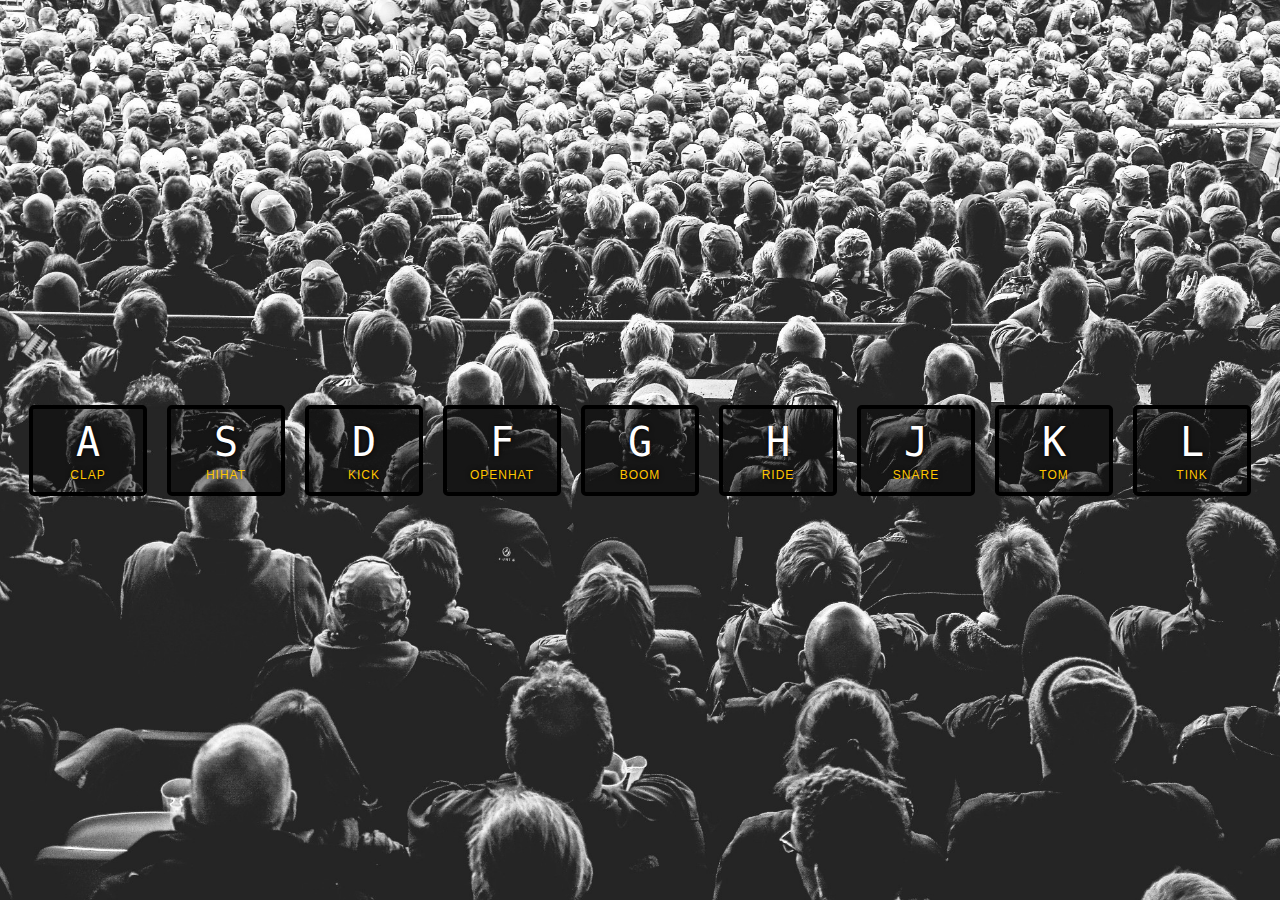
<file: 01 - JavaScript Drum Kit/index.html>
<!DOCTYPE html>
<html lang="en">
<head>
    <meta charset="UTF-8">
    <title>JS Drum Kit</title>
    <link rel="stylesheet" href="style.css">
</head>
<body>


<div class="keys">
    <div data-key="65" class="key">
        <kbd>A</kbd>
        <span class="sound">clap</span>
    </div>
    <div data-key="83" class="key">
        <kbd>S</kbd>
        <span class="sound">hihat</span>
    </div>
    <div data-key="68" class="key">
        <kbd>D</kbd>
        <span class="sound">kick</span>
    </div>
    <div data-key="70" class="key">
        <kbd>F</kbd>
        <span class="sound">openhat</span>
    </div>
    <div data-key="71" class="key">
        <kbd>G</kbd>
        <span class="sound">boom</span>
    </div>
    <div data-key="72" class="key">
        <kbd>H</kbd>
        <span class="sound">ride</span>
    </div>
    <div data-key="74" class="key">
        <kbd>J</kbd>
        <span class="sound">snare</span>
    </div>
    <div data-key="75" class="key">
        <kbd>K</kbd>
        <span class="sound">tom</span>
    </div>
    <div data-key="76" class="key">
        <kbd>L</kbd>
        <span class="sound">tink</span>
    </div>
</div>

<audio data-key="65" src="sounds/clap.wav"></audio>
<audio data-key="83" src="sounds/hihat.wav"></audio>
<audio data-key="68" src="sounds/kick.wav"></audio>
<audio data-key="70" src="sounds/openhat.wav"></audio>
<audio data-key="71" src="sounds/boom.wav"></audio>
<audio data-key="72" src="sounds/ride.wav"></audio>
<audio data-key="74" src="sounds/snare.wav"></audio>
<audio data-key="75" src="sounds/tom.wav"></audio>
<audio data-key="76" src="sounds/tink.wav"></audio>

<script>

function removeTransition (e) {
  if (e.propertyName !== 'transform') {
    return
  }
  this.classList.remove('playing')
}

function playSound (e) {
  const keyValue = e.type === 'click' ? this.dataset.key : e.keyCode
  const audio = document.querySelector(`audio[data-key="${keyValue}"]`)
  const key = document.querySelector(`.key[data-key="${keyValue}"]`)

  if (!audio) {
    return
  }

  audio.currentTime = 0
  audio.play()

  key.classList.add('playing')
}

const keys = document.querySelectorAll('.key')
keys.forEach(key => {
    key.addEventListener('transitionend', removeTransition)
    key.addEventListener('click', playSound)

})

window.addEventListener('keydown', playSound)



</script>

</body>
</html>
</file>
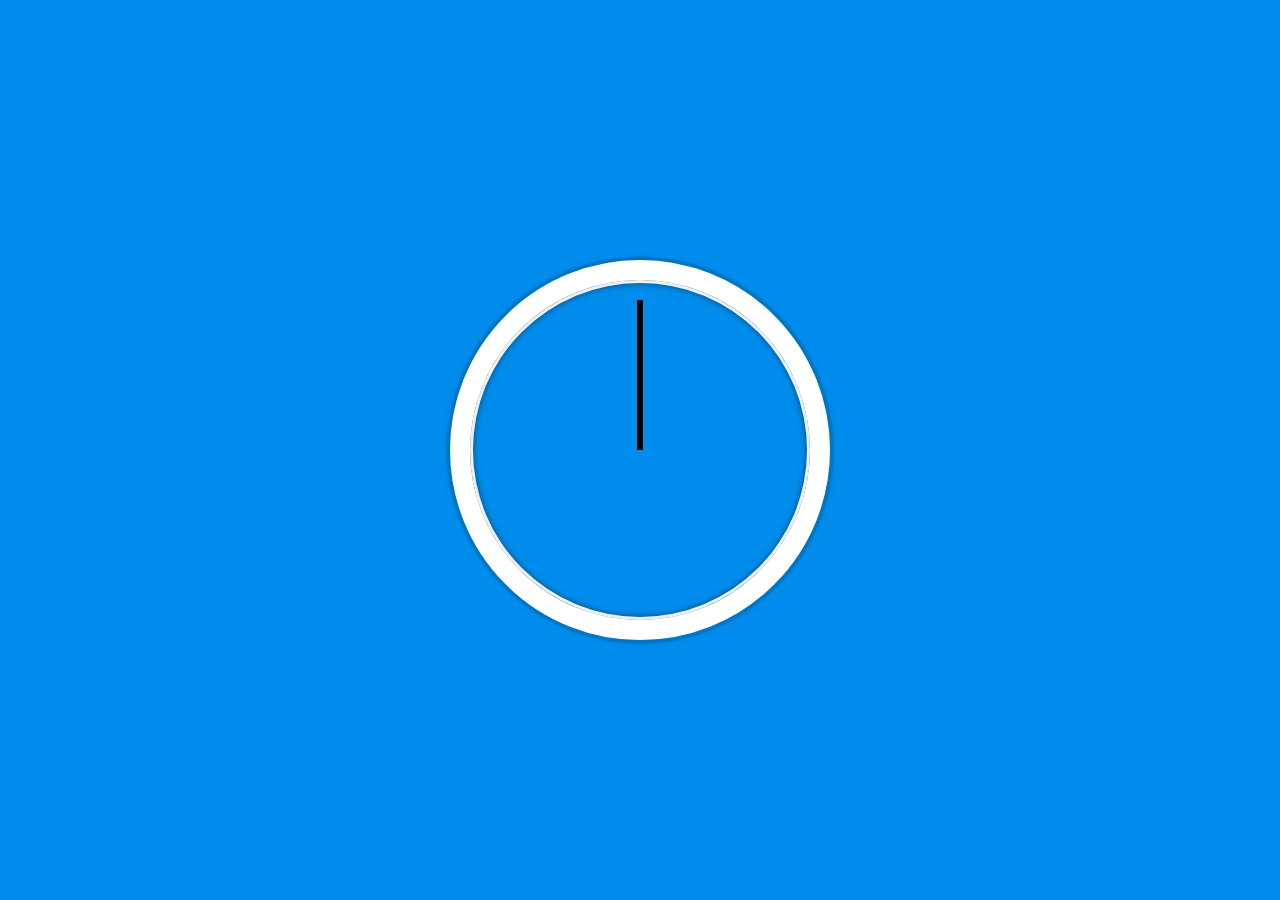
<file: 02 - JS and CSS Clock/index.html>
<!DOCTYPE html>
<html lang="en">
<head>
  <meta charset="UTF-8">
  <title>JS + CSS Clock</title>
  <style>
    html {
      background: #018DED url(https://unsplash.it/1500/1000?image=881&blur=5);
      background-size: cover;
      font-family: 'helvetica neue';
      text-align: center;
      font-size: 10px;
    }

    body {
      margin: 0;
      font-size: 2rem;
      display: flex;
      flex: 1;
      min-height: 100vh;
      align-items: center;
    }

    .clock {
      width: 30rem;
      height: 30rem;
      border: 20px solid white;
      border-radius: 50%;
      margin: 50px auto;
      position: relative;
      padding: 2rem;
      box-shadow:
              0 0 0 4px rgba(0,0,0,0.1),
              inset 0 0 0 3px #EFEFEF,
              inset 0 0 10px black,
              0 0 10px rgba(0,0,0,0.2);
    }

    .clock-face {
      position: relative;
      width: 100%;
      height: 100%;
      transform: translateY(-3px); /* account for the height of the clock hands */
    }

    .hand {
      transform: rotate(90deg);
      width: 50%;
      height: 6px;
      background: black;
      position: absolute;
      top: 50%;
      transform-origin: 100%;
      transition: all 0.05s cubic-bezier(0.1, 3, 0.5, 1);
    }
    .hand.notransition {
      transition: none;
    }

  </style>
</head>
<body>


    <div class="clock">
      <div class="clock-face">
        <div class="hand hour-hand"></div>
        <div class="hand min-hand"></div>
        <div class="hand second-hand"></div>
      </div>
    </div>


  <script>

  const secondHand = document.querySelector('.second-hand')
  const minHand = document.querySelector('.min-hand')
  const hourHand = document.querySelector('.hour-hand')
  const allHands = document.querySelectorAll('.hand')

  function setDate () {
    const now = new Date()
    const seconds = now.getSeconds()
    const secondsDegrees = ((seconds / 60) * 360) + 90



    if (secondsDegrees === 90) {
        secondHand.classList.add('notransition')
    }
    if (secondsDegrees === 96) {
        secondHand.classList.remove('notransition')
    }

    secondHand.style.transform = `rotate(${secondsDegrees}deg)`

    const mins = now.getMinutes()
    const minsDegrees = ((mins / 60) * 360) + 90
    minHand.style.transform = `rotate(${minsDegrees}deg)`

    if (minsDegrees === 90) {
      minHand.classList.add('notransition')
    }
    if (minsDegrees === 96) {
      minHand.classList.remove('notransition')
    }

    const hours = now.getHours()
    const hoursDegrees = ((hours / 12) * 360) + 90
    hourHand.style.transform = `rotate(${hoursDegrees}deg)`

    if (hours === 90) {
      hourHand.classList.add('notransition')
    }
    if (hours === 96) {
      hourHand.classList.remove('notransition')
    }


  }
  setInterval(setDate,1000)
  </script>
</body>
</html>
</file>
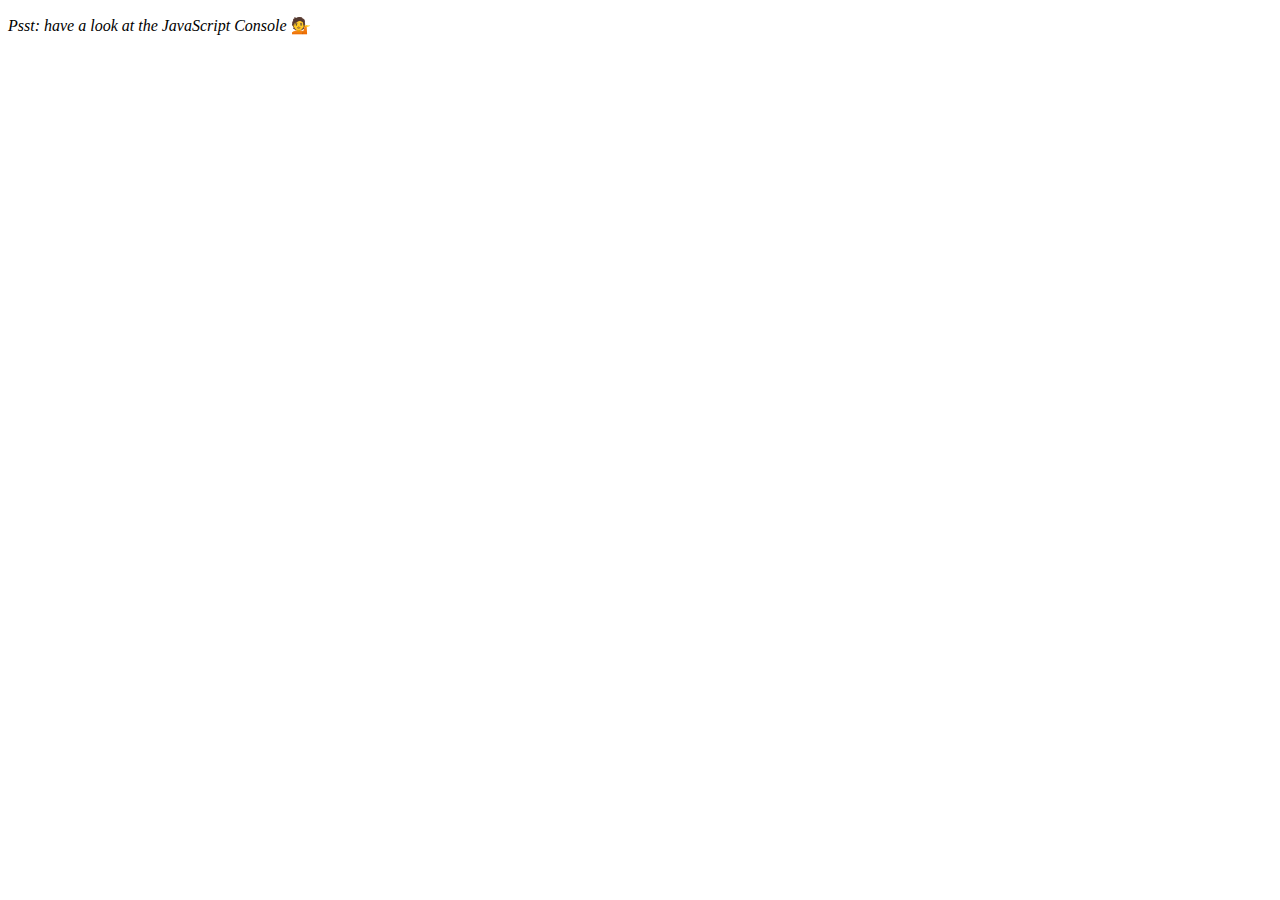
<file: 04 - Array Cardio Day 1/index.html>
<!DOCTYPE html>
<html lang="en">
<head>
    <meta charset="UTF-8">
    <title>Array Cardio 💪</title>
</head>
<body>
<p><em>Psst: have a look at the JavaScript Console</em> 💁</p>
<script>
// Get your shorts on - this is an array workout!
// ## Array Cardio Day 1

// Some data we can work with

const inventors = [
  { first: 'Albert', last: 'Einstein', year: 1879, passed: 1955 },
  { first: 'Isaac', last: 'Newton', year: 1643, passed: 1727 },
  { first: 'Galileo', last: 'Galilei', year: 1564, passed: 1642 },
  { first: 'Marie', last: 'Curie', year: 1867, passed: 1934 },
  { first: 'Johannes', last: 'Kepler', year: 1571, passed: 1630 },
  { first: 'Nicolaus', last: 'Copernicus', year: 1473, passed: 1543 },
  { first: 'Max', last: 'Planck', year: 1858, passed: 1947 },
  { first: 'Katherine', last: 'Blodgett', year: 1898, passed: 1979 },
  { first: 'Ada', last: 'Lovelace', year: 1815, passed: 1852 },
  { first: 'Sarah E.', last: 'Goode', year: 1855, passed: 1905 },
  { first: 'Lise', last: 'Meitner', year: 1878, passed: 1968 },
  { first: 'Hanna', last: 'Hammarström', year: 1829, passed: 1909 },
]

const people = [
  'Bernhard, Sandra',
  'Bethea, Erin',
  'Becker, Carl',
  'Bentsen, Lloyd',
  'Beckett, Samuel',
  'Blake, William',
  'Berger, Ric',
  'Beddoes, Mick',
  'Beethoven, Ludwig',
  'Belloc, Hilaire',
  'Begin, Menachem',
  'Bellow, Saul',
  'Benchley, Robert',
  'Blair, Robert',
  'Benenson, Peter',
  'Benjamin, Walter',
  'Berlin, Irving',
  'Benn, Tony',
  'Benson, Leana',
  'Bent, Silas',
  'Berle, Milton',
  'Berry, Halle',
  'Biko, Steve',
  'Beck, Glenn',
  'Bergman, Ingmar',
  'Black, Elk',
  'Berio, Luciano',
  'Berne, Eric',
  'Berra, Yogi',
  'Berry, Wendell',
  'Bevan, Aneurin',
  'Ben-Gurion, David',
  'Bevel, Ken',
  'Biden, Joseph',
  'Bennington, Chester',
  'Bierce, Ambrose',
  'Billings, Josh',
  'Birrell, Augustine',
  'Blair, Tony',
  'Beecher, Henry',
  'Biondo, Frank',
]

// Array.prototype.filter()
// 1. Filter the list of inventors for those who were born in the 1500's
const fifteen = inventors.filter((inventor) => (inventor.year >= 1500 && inventor.year < 1600))
console.table(fifteen)

// Array.prototype.map()
// 2. Give us an array of the inventors first and last names
const inventorNames = inventors.map((inventor) => `${inventor.first} ${inventor.last}`)
console.table(inventorNames)

// Array.prototype.sort()
// 3. Sort the inventors by birthdate, oldest to youngest
const sortedInventors = inventors.sort((first,second) => first.year > second.year ? 1 : -1 )
console.table(sortedInventors)

// Array.prototype.reduce()
// 4. How many years did all the inventors live all together?
const totalYears = inventors.reduce((total,inventor) => {
  return total + (inventor.passed - inventor.year)
},0)

console.log(totalYears)

// 5. Sort the inventors by years lived
const oldest = inventors.sort((first,second) => {
  return (first.passed - first.year) > (second.passed - second.year) ? -1 : 1;
})

console.table(oldest)

// 6. create a list of Boulevards in Paris that contain 'de' anywhere in the name
// https://en.wikipedia.org/wiki/Category:Boulevards_in_Paris

// 7. sort Exercise
// Sort the people alphabetically by last name
const sortedPeople = people.sort((first,second) => {
  var [firstPersonLast, firstPersonFirst]= first.split(', ')
  var [secondPersonLast, secondPersonFirst]= second.split(', ')
  return firstPersonLast > secondPersonLast ? 1 : -1;
})

console.table(sortedPeople)

// 8. Reduce Exercise
// Sum up the instances of each of these
const data = [
  'car',
  'car',
  'truck',
  'truck',
  'bike',
  'walk',
  'car',
  'van',
  'bike',
  'walk',
  'car',
  'van',
  'car',
  'truck']

const sum = data.reduce((obj,item) => {
  if (!obj[item]) {
    obj[item] = 0
  }
  obj[item]++
  return obj
},{})

console.log(sum)

</script>
</body>
</html>
</file>
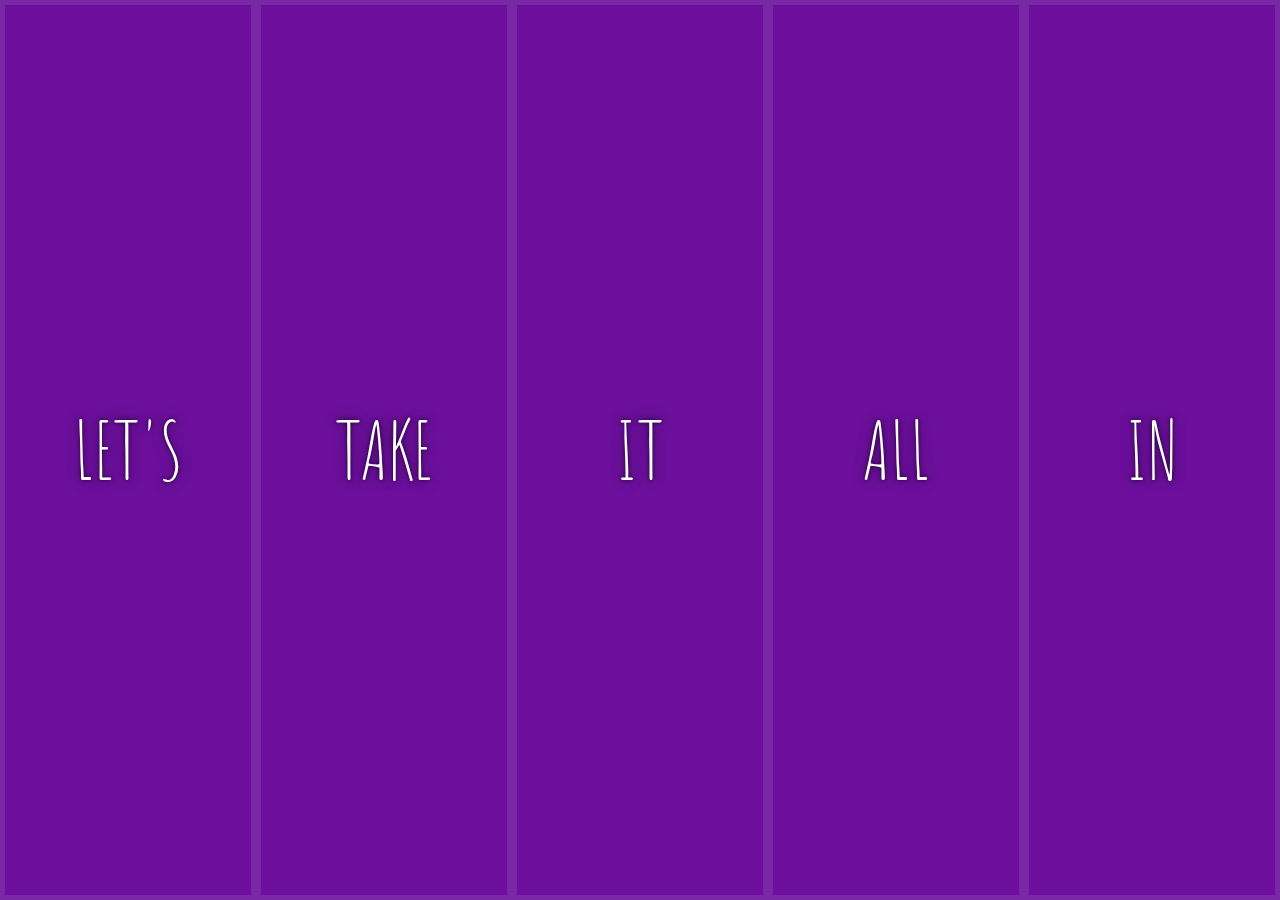
<file: 05 - Flex Panel Gallery/index.html>
<!DOCTYPE html>
<html lang="en">
<head>
    <meta charset="UTF-8">
    <title>Flex Panels 💪</title>
    <link href='https://fonts.googleapis.com/css?family=Amatic+SC' rel='stylesheet' type='text/css'>
</head>
<body>
<style>
    html {
        box-sizing  : border-box;
        background  : #ffc600;
        font-family : 'helvetica neue';
        font-size   : 20px;
        font-weight : 200;
    }

    body {
        margin : 0;
    }

    *, *:before, *:after {
        box-sizing : inherit;
    }

    .panels {
        min-height : 100vh;
        overflow   : hidden;
        display    : flex;
    }

    .panel {
        background          : #6b0f9c;
        box-shadow          : inset 0 0 0 5px rgba(255, 255, 255, 0.1);
        color               : white;
        text-align          : center;
        /* Safari transitionend event.propertyName === flex */
        /* Chrome + FF transitionend event.propertyName === flex-grow */
        transition          : font-size 0.7s cubic-bezier(0.61, -0.19, 0.7, -0.11),
        flex 0.7s cubic-bezier(0.61, -0.19, 0.7, -0.11),
        background 0.2s;
        font-size           : 20px;
        background-size     : cover;
        background-position : center;
        flex                : 1;
        justify-content     : center;
        align-items         : center;
        display : flex;
        flex-direction: column;
    }

    .panel1 {
        background-image : url(https://source.unsplash.com/gYl-UtwNg_I/1500x1500);
    }

    .panel2 {
        background-image : url(https://source.unsplash.com/rFKUFzjPYiQ/1500x1500);
    }

    .panel3 {
        background-image : url(https://images.unsplash.com/photo-1465188162913-8fb5709d6d57?ixlib=rb-0.3.5&q=80&fm=jpg&crop=faces&cs=tinysrgb&w=1500&h=1500&fit=crop&s=967e8a713a4e395260793fc8c802901d);
    }

    .panel4 {
        background-image : url(https://source.unsplash.com/ITjiVXcwVng/1500x1500);
    }

    .panel5 {
        background-image : url(https://source.unsplash.com/3MNzGlQM7qs/1500x1500);
    }

    /* Flex Children */
    .panel > * {
        margin     : 0;
        width      : 100%;
        transition : transform 0.5s;
        flex: 1 0 auto;
        display : flex;
        justify-content: center;
        align-items: center;

    }

    .panel > *:first-child {
        transform: translateY(-100%);
    }
    .panel.isActive > *:first-child {
        transform: translateY(0);
    }
    .panel > *:last-child {
        transform: translateY(100%);
    }
    .panel.isActive > *:last-child {
        transform: translateY(0);
    }

    .panel p {
        text-transform : uppercase;
        font-family    : 'Amatic SC', cursive;
        text-shadow    : 0 0 4px rgba(0, 0, 0, 0.72), 0 0 14px rgba(0, 0, 0, 0.45);
        font-size      : 2em;
    }

    .panel p:nth-child(2) {
        font-size : 4em;
    }

    .panel.open {
        font-size : 40px;
        flex: 5;
    }

</style>


<div class="panels">
    <div class="panel panel1">
        <p>Hey</p>
        <p>Let's</p>
        <p>Dance</p>
    </div>
    <div class="panel panel2">
        <p>Give</p>
        <p>Take</p>
        <p>Receive</p>
    </div>
    <div class="panel panel3">
        <p>Experience</p>
        <p>It</p>
        <p>Today</p>
    </div>
    <div class="panel panel4">
        <p>Give</p>
        <p>All</p>
        <p>You can</p>
    </div>
    <div class="panel panel5">
        <p>Life</p>
        <p>In</p>
        <p>Motion</p>
    </div>
</div>

<script>
const panels = document.querySelectorAll('.panel')

function toggleOpen () {
  this.classList.toggle('open')
}

function toggleActive (e) {
  if (e.propertyName.includes('flex')) {
    this.classList.toggle('isActive')
  }
}

panels.forEach(panel => panel.addEventListener('click', toggleOpen))
panels.forEach(panel => panel.addEventListener('transitionend', toggleActive))

</script>


</body>
</html>
</file>
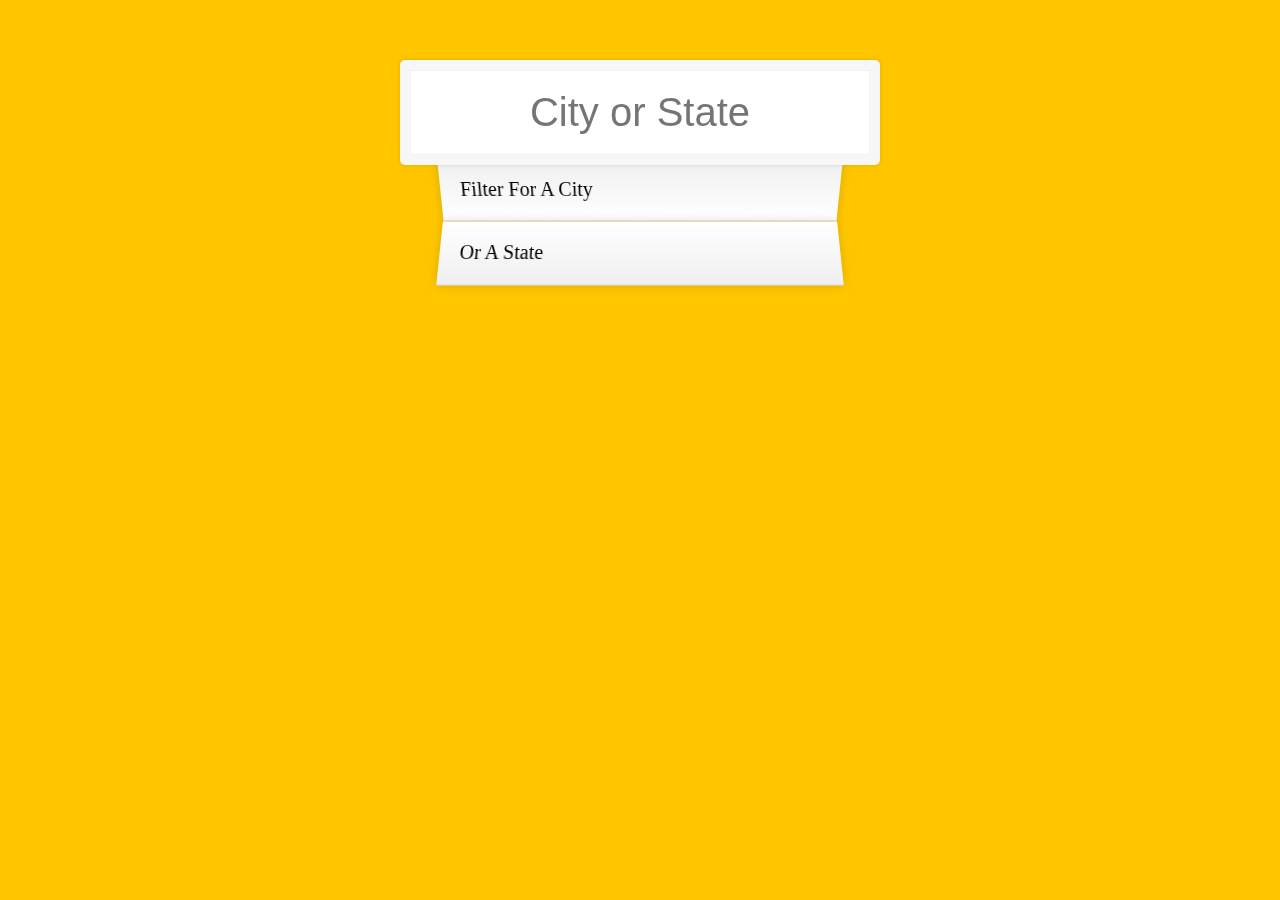
<file: 06 - Type Ahead/index.html>
<!DOCTYPE html>
<html lang="en">
<head>
    <meta charset="UTF-8">
    <title>Type Ahead 👀</title>
    <link rel="stylesheet" href="style.css">
</head>
<body>

<form class="search-form">
    <input type="text" class="search" placeholder="City or State">
    <ul class="suggestions">
        <li>Filter for a city</li>
        <li>or a state</li>
    </ul>
</form>
<script>
const endpoint = 'https://gist.githubusercontent.com/Miserlou/c5cd8364bf9b2420bb29/raw/2bf258763cdddd704f8ffd3ea9a3e81d25e2c6f6/cities.json'

const cities = []

fetch(endpoint)
  .then(blob => blob.json())
  .then(data => cities.push(...data))

function findMatches (wordToMach, cities) {
  return cities.filter(place => {
    const regex = new RegExp(wordToMach, 'gi')
    return place.city.match(regex) || place.state.match(regex)
  })
}

function displayMatches () {
  const matchArray = findMatches(this.value, cities)
  const html = matchArray.map(place => {
    const regex = new RegExp(this.value, 'gi')
    const cityName = place.city.replace(regex, `<span class="hl">${this.value}</span>`)
    const stateName = place.state.replace(regex, `<span class="hl">${this.value}</span>`)
    return `
            <li>
                <span class="name">${cityName}, ${stateName}</span>
                <span class="population">${formatNumberWithCommas(place.population)}</span>
            </li>
          `
  }).join('')
  suggestions.innerHTML = html
}

function formatNumberWithCommas (number) {
  return number.toString().replace(/\B(?=(\d{3})+(?!\d))/g, ',')
}

const searchInput = document.querySelector('.search')
const suggestions = document.querySelector('.suggestions')

searchInput.addEventListener('change', displayMatches)
searchInput.addEventListener('keyup', displayMatches)

</script>
</body>
</html>
</file>
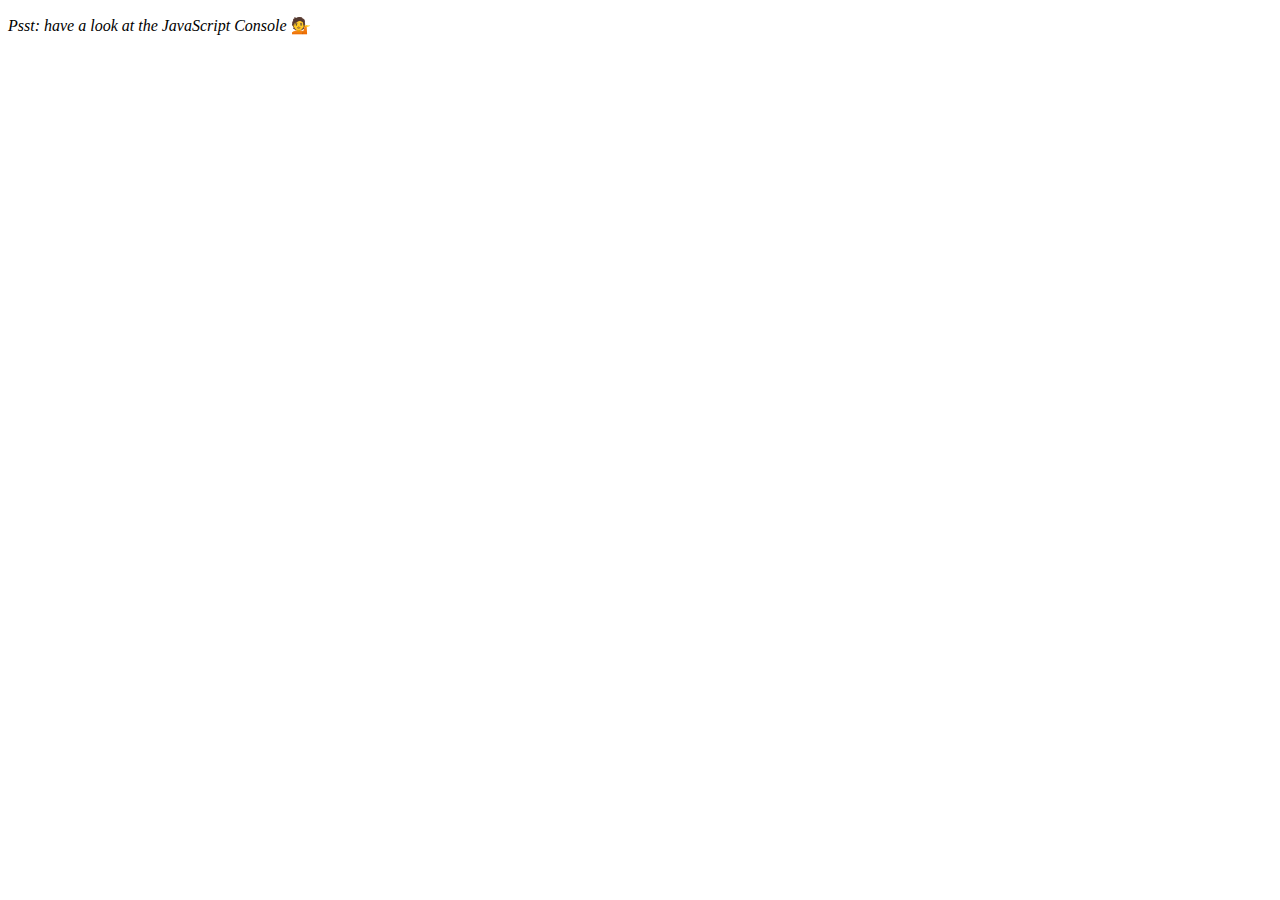
<file: 07 - Array Cardio Day 2/index.html>
<!DOCTYPE html>
<html lang="en">
<head>
    <meta charset="UTF-8">
    <title>Array Cardio 💪💪</title>
</head>
<body>
<p><em>Psst: have a look at the JavaScript Console</em> 💁</p>
<script>
// ## Array Cardio Day 2

const people = [
  { name: 'Wes', year: 1988 },
  { name: 'Kait', year: 1986 },
  { name: 'Irv', year: 1970 },
  { name: 'Lux', year: 2015 },
]

const comments = [
  { text: 'Love this!', id: 523423 },
  { text: 'Super good', id: 823423 },
  { text: 'You are the best', id: 2039842 },
  { text: 'Ramen is my fav food ever', id: 123523 },
  { text: 'Nice Nice Nice!', id: 542328 },
]

// Some and Every Checks
// Array.prototype.some() // is at least one person 19 or older?
const isAdult = people.some(person => {
  const currentYear = (new Date()).getFullYear()
  return currentYear - person.year >= 19
})

console.log({ isAdult })
// Array.prototype.every() // is everyone 19 or older?
const allAdults = people.every(person => {
  const currentYear = (new Date()).getFullYear()
  return currentYear - person.year >= 19
})

console.log({ allAdults })

// Array.prototype.find()
// Find is like filter, but instead returns just the one you are looking for
// find the comment with the ID of 823423

const comment = comments.find(comment => comment.id === 823423)

console.log(comment)


// Array.prototype.findIndex()
// Find the comment with this ID
// delete the comment with the ID of 823423

const index = comments.findIndex(comment => comment.id === 823423)
//comments.splice(index, 1)

const newComments = [
  ...comments.slice(0,index),
  ...comments.slice(index + 1)
]

console.table(newComments)
console.log(comments)

</script>
</body>
</html>
</file>
<file: 01 - JavaScript Drum Kit/style.css>
html {
  font-size: 10px;
  background: url('./background.jpg') bottom center;
  background-size: cover;
}

body,html {
  margin: 0;
  padding: 0;
  font-family: sans-serif;
}

.keys {
  display: flex;
  flex: 1;
  min-height: 100vh;
  align-items: center;
  justify-content: center;
}

.key {
  border: .4rem solid black;
  border-radius: .5rem;
  margin: 1rem;
  font-size: 1.5rem;
  padding: 1rem .5rem;
  transition: all .07s ease;
  width: 10rem;
  text-align: center;
  color: white;
  background: rgba(0,0,0,0.4);
  text-shadow: 0 0 .5rem black;
  cursor : pointer;
}

.playing {
  transform: scale(1.1);
  border-color: #ffc600;
  box-shadow: 0 0 1rem #ffc600;
}

kbd {
  display: block;
  font-size: 4rem;
}

.sound {
  font-size: 1.2rem;
  text-transform: uppercase;
  letter-spacing: .1rem;
  color: #ffc600;
}
</file>
<file: 06 - Type Ahead/style.css>
html {
  box-sizing: border-box;
  background: #ffc600;
  font-family: 'helvetica neue';
  font-size: 20px;
  font-weight: 200;
}

*, *:before, *:after {
  box-sizing: inherit;
}

input {
  width: 100%;
  padding: 20px;
}

.search-form {
  max-width: 400px;
  margin: 50px auto;
}

input.search {
  margin: 0;
  text-align: center;
  outline: 0;
  border: 10px solid #F7F7F7;
  width: 120%;
  left: -10%;
  position: relative;
  top: 10px;
  z-index: 2;
  border-radius: 5px;
  font-size: 40px;
  box-shadow: 0 0 5px rgba(0, 0, 0, 0.12), inset 0 0 2px rgba(0, 0, 0, 0.19);
}

.suggestions {
  margin: 0;
  padding: 0;
  position: relative;
  /*perspective: 20px;*/
}

.suggestions li {
  background: white;
  list-style: none;
  border-bottom: 1px solid #D8D8D8;
  box-shadow: 0 0 10px rgba(0, 0, 0, 0.14);
  margin: 0;
  padding: 20px;
  transition: background 0.2s;
  display: flex;
  justify-content: space-between;
  text-transform: capitalize;
}

.suggestions li:nth-child(even) {
  transform: perspective(100px) rotateX(3deg) translateY(2px) scale(1.001);
  background: linear-gradient(to bottom,  #ffffff 0%,#EFEFEF 100%);
}

.suggestions li:nth-child(odd) {
  transform: perspective(100px) rotateX(-3deg) translateY(3px);
  background: linear-gradient(to top,  #ffffff 0%,#EFEFEF 100%);
}

span.population {
  font-size: 15px;
}

.hl {
  background: #ffc600;
}
</file>
